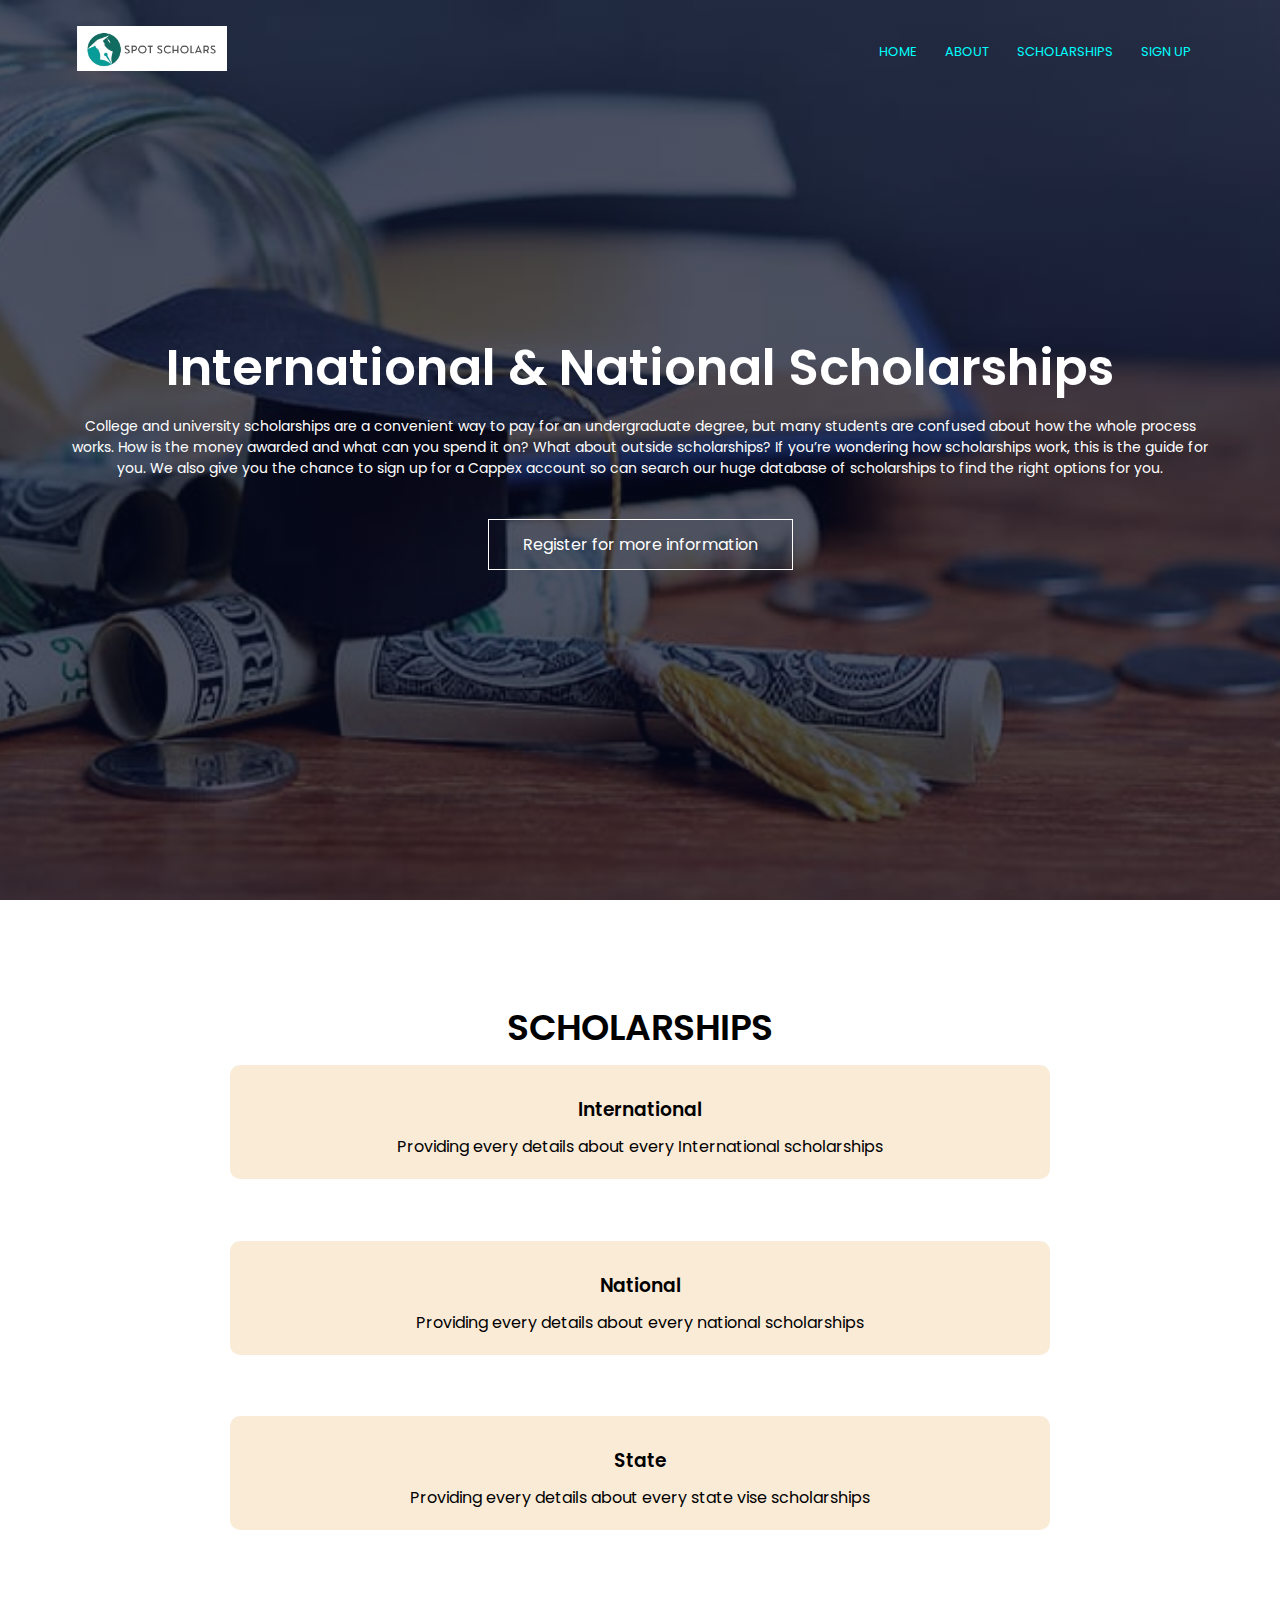
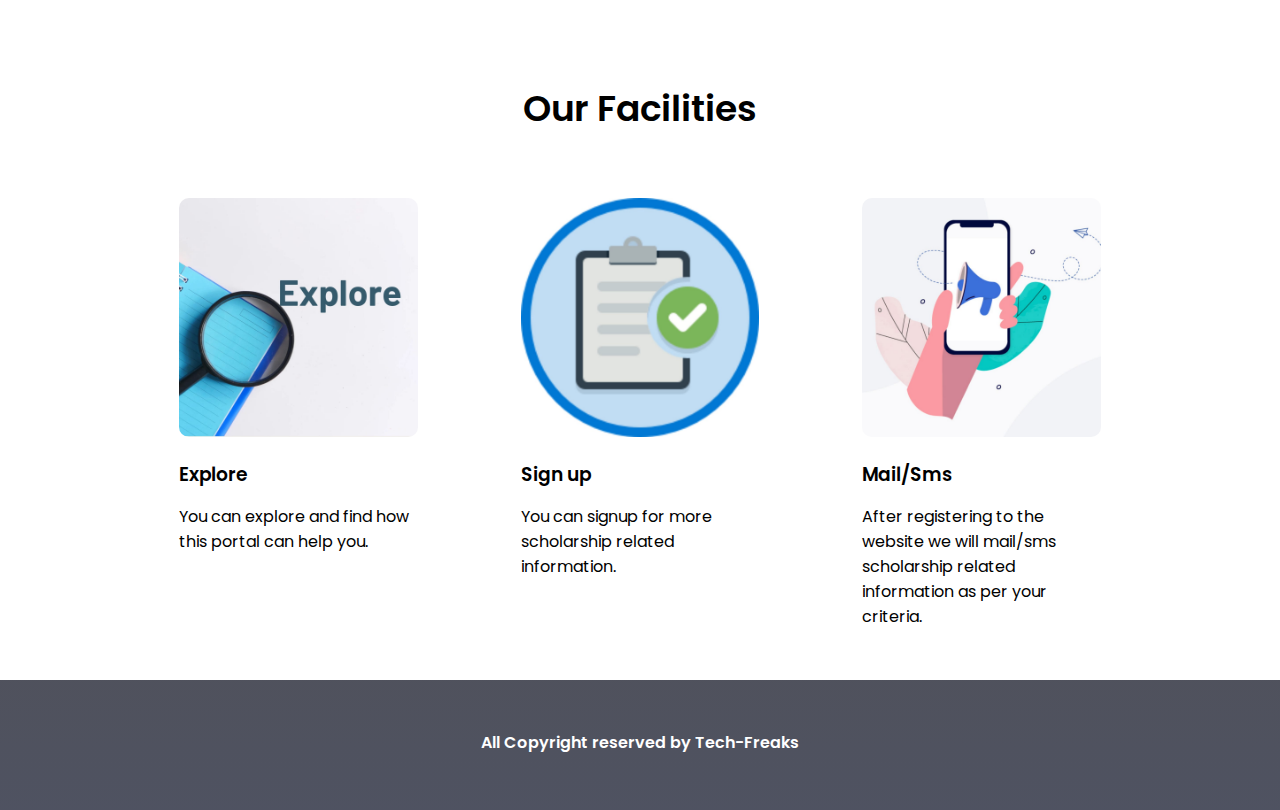
<file: index.html>
<!DOCTYPE html>
<html>
    <head>
        <meta name="viewport" content="with=device-width , initial-scale=1.0">
        <title>SCHOLARSHIP PORTAL</title>
        <link rel="stylesheet" href="style.css">
        <link rel="preconnect" href="https://fonts.googleapis.com">
<link rel="preconnect" href="https://fonts.gstatic.com" crossorigin>
<link href="https://fonts.googleapis.com/css2?family=Poppins:wght@100;200;300;400;600;700&display=swap" rel="stylesheet">
        
    </head>
    <body>
        <section class="header">
            <nav>
                <a href="index.html"><img src="images/logo.jpeg"></a> 
                <div class="nav-links" id="navLinks">
                    
                    <ul>
                        <li><a href="index.html">HOME</a></li>
                        <li><a href="about.html">ABOUT</a></li>
                        <li><a href="scholarship.html">SCHOLARSHIPS</a></li>
                        <li><a href="login.html">SIGN UP</a></li>
                    </ul>
                </div>
                
            </nav>
            <div class="text-box">
                <h1>International & National Scholarships</h1>
                <p>College and university scholarships are a convenient way to pay for an undergraduate degree, but many students are confused about how the whole process works. How is the money awarded and what can you spend it on? What about outside scholarships? If you’re wondering how scholarships work, this is the guide for you. We also give you the chance to sign up for a Cappex account so can search our huge database of scholarships to find the right options for you.</p>
                <a href="" class="button">Register for more information</a>
            </div>
        </section>
        <section class="scholarships">
            <h1>SCHOLARSHIPS</h1>
            <div class="row">
                <div class="scholarships-col">
                    <h3>International</h3>
                    <p>Providing every details about every International scholarships</p>
                </div>
            </div>
            <div class="row">
                <div class="scholarships-col">
                    <h3>National</h3>
                    <p>Providing every details about every national scholarships</p>
                </div>
            </div>
            <div class="row">
                <div class="scholarships-col">
                    <h3>State</h3>
                    <p>Providing every details about every state vise scholarships</p>
                </div>
            </div>
        </section>
        <section class="facilities">
            <h1>Our Facilities</h1>
            <div class="row">
                <div class="facilities-col">
                    <img src="images/explore page.jpeg">
                    <h3>Explore</h3>
                    <p>You can explore and find how this portal can help you.</p>
                </div>
                <div class="facilities-col">
                    <img src="images/register.jpeg">
                    <h3>Sign up</h3>
                    <p>You can signup for more scholarship related information.</p>
                </div>
                <div class="facilities-col">
                    <img src="images/mail.jpeg">
                    <h3>Mail/Sms</h3>
                    <p>After registering to the website we will mail/sms scholarship related information as per your criteria.</p>
                </div>
            </div>
        </section>
        <section class="footer">
            <h4>All Copyright reserved by Tech-Freaks</h4>
        </section>
    </body>
</html>
</file>
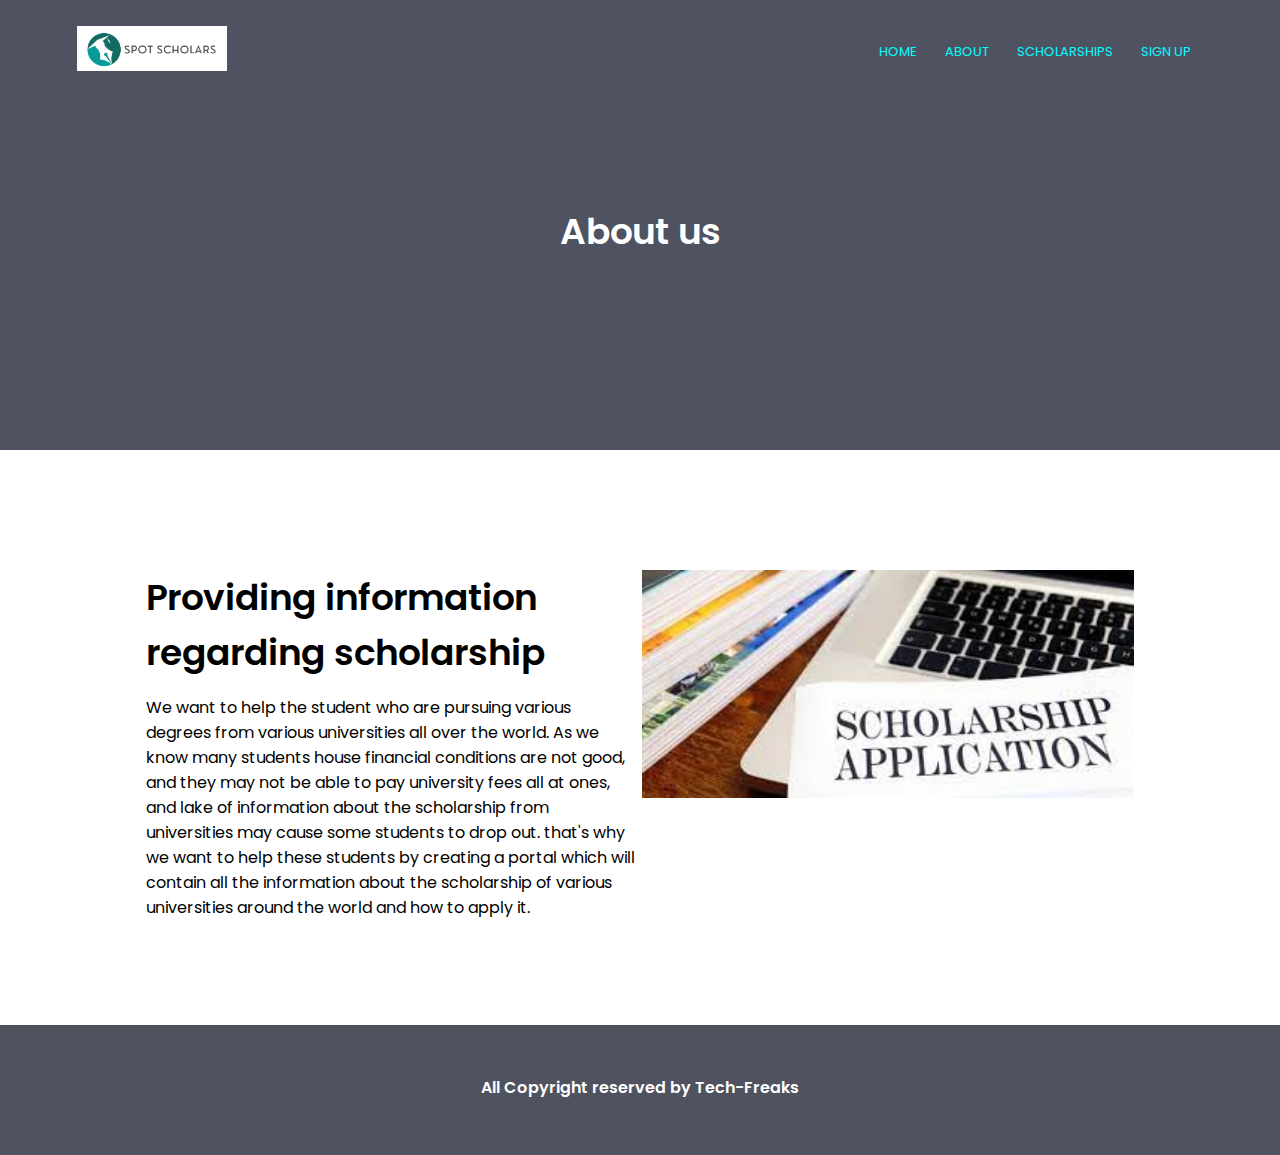
<file: about.html>
<!DOCTYPE html>
<html>
    <head>
        <meta name="viewport" content="with=device-width , initial-scale=1.0">
        <title>SCHOLARSHIP PORTAL</title>
        <link rel="stylesheet" href="style.css">
        <link rel="preconnect" href="https://fonts.googleapis.com">
<link rel="preconnect" href="https://fonts.gstatic.com" crossorigin>
<link href="https://fonts.googleapis.com/css2?family=Poppins:wght@100;200;300;400;600;700&display=swap" rel="stylesheet">
        
    </head>
    <body>
        <section class="sub-header">
            <nav>
                <a href="index.html"><img src="images/logo.jpeg"></a> 
                <div class="nav-links" id="navLinks">
                    
                    <ul>
                        <li><a href="index.html">HOME</a></li>
                        <li><a href="about.html">ABOUT</a></li>
                        <li><a href="scholarship.html">SCHOLARSHIPS</a></li>
                        <li><a href="login.html">SIGN UP</a></li>
                    </ul>
                </div>
                
            </nav>
            <h1>About us</h1>
        </section>
        <section class="about-us">
            <div class="row">
                <div class="about-col">
                    <h1>Providing information regarding scholarship</h1>
                    <p>We want to help the student who are pursuing various degrees from various universities all over the world. As we know many students house financial conditions are not good, and they may not be able to pay university fees all at ones, and lake of information about the scholarship from universities may cause some students to drop out. that's why we want to help these students by creating a portal which will contain all the information about the scholarship of various universities around the world and how to apply it.</p>
                </div>
                <div class="about-col">
                    <img src="images/aboutus.jpg">
                </div>
            </div>
        </section>
        <section class="footer">
            <h4>All Copyright reserved by Tech-Freaks</h4>
        </section>
    </body>
</html>
</file>
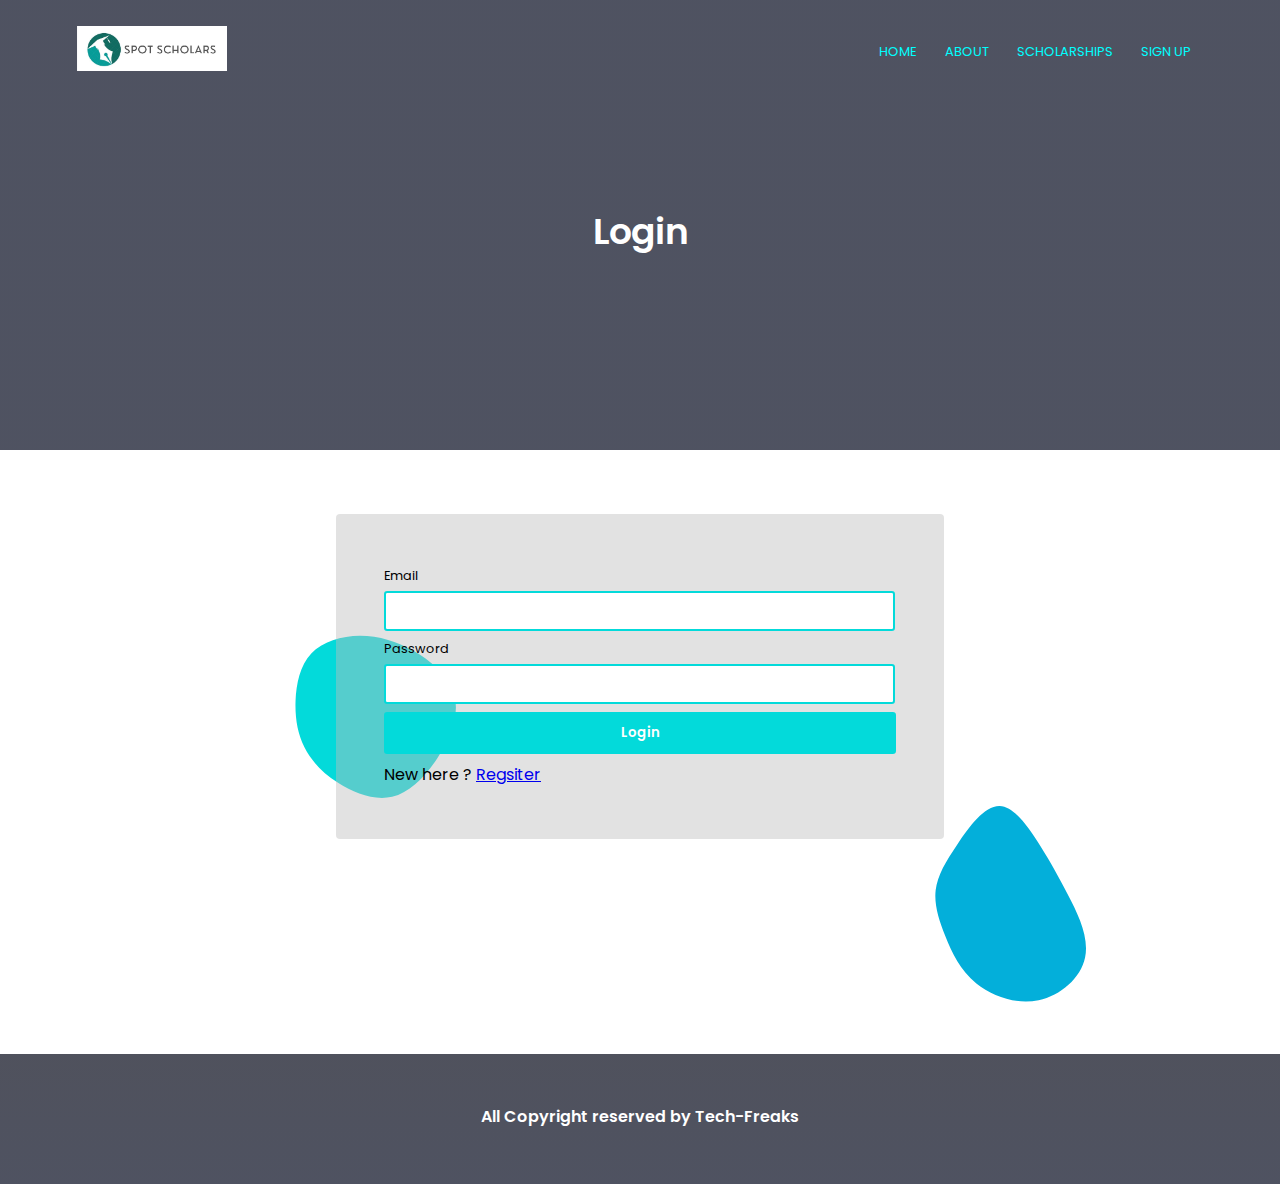
<file: login.html>
<!DOCTYPE html>
<html>
    <head>
        <meta name="viewport" content="with=device-width , initial-scale=1.0">
        <title>SCHOLARSHIP PORTAL</title>
        <link rel="stylesheet" href="style.css">
        <link rel="preconnect" href="https://fonts.googleapis.com">
        <link rel="preconnect" href="https://fonts.gstatic.com" crossorigin>
        <link href="https://fonts.googleapis.com/css2?family=Poppins:wght@100;200;300;400;600;700&display=swap" rel="stylesheet">
        
    </head>
    <body>
        <section class="sub-header">
            <nav>
                <a href="index.html"><img src="images/logo.jpeg"></a> 
                <div class="nav-links" id="navLinks">
                    <ul>
                        <li><a href="index.html">HOME</a></li>
                        <li><a href="about.html">ABOUT</a></li>
                        <li><a href="scholarship.html">SCHOLARSHIPS</a></li>
                        <li><a href="login.html">SIGN UP</a></li>
                    </ul>
                </div>
                
            </nav>
                
            <h1>Login</h1>

        </section>

        
        <section class="loginRegester">
            
            <img src="images/blob1.svg" alt="">
            <img src="images/blob2.svg" alt="">

            <form action="" class="">
                <label for="Email">Email</label> <br>
                <input type="email" id="Email"> <br>
                <label for="Pass">Password</label> <br>
                <input type="password" id="rPass"> <br>
                <button>Login</button>
                <p>New here ? <a href="signup.html">Regsiter</a></p>
            </form>

        </section>

        <section class="footer">
            <h4>All Copyright reserved by Tech-Freaks</h4>
        </section>
    </body>
</html>
</file>
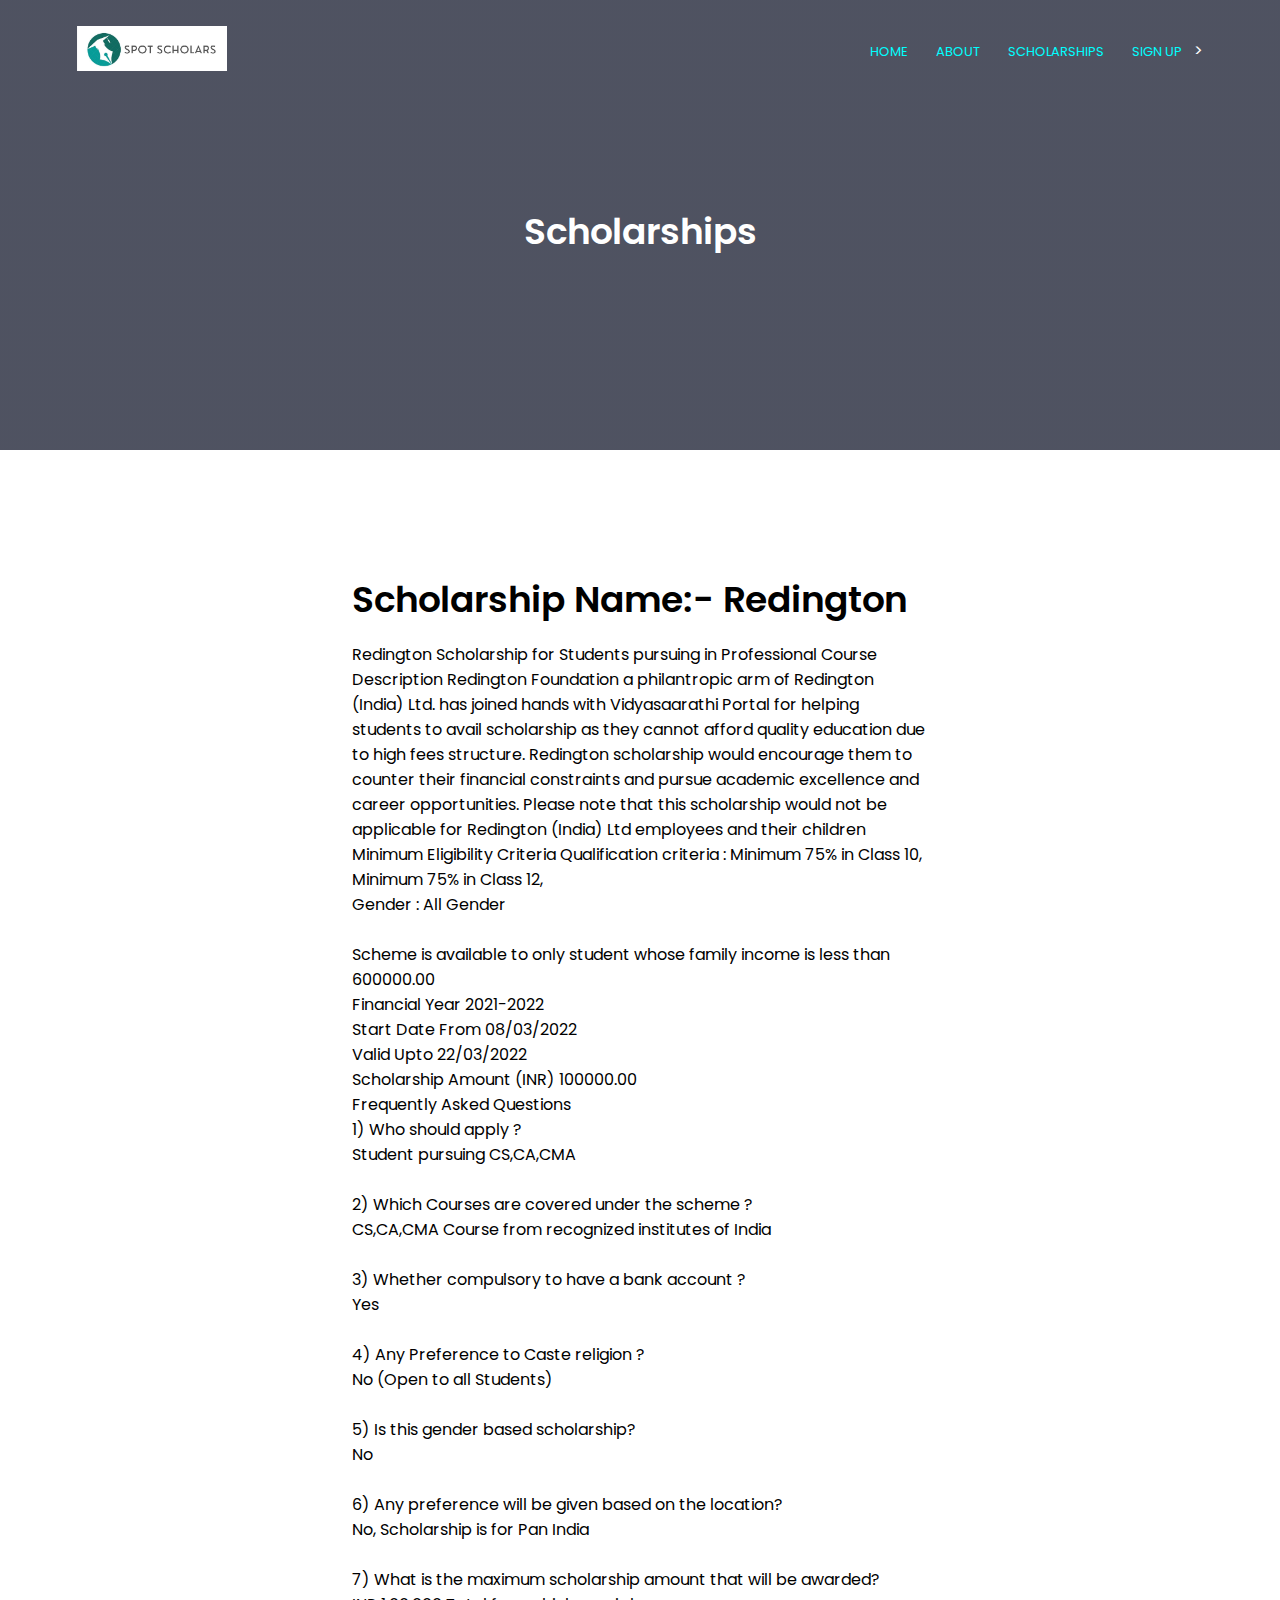
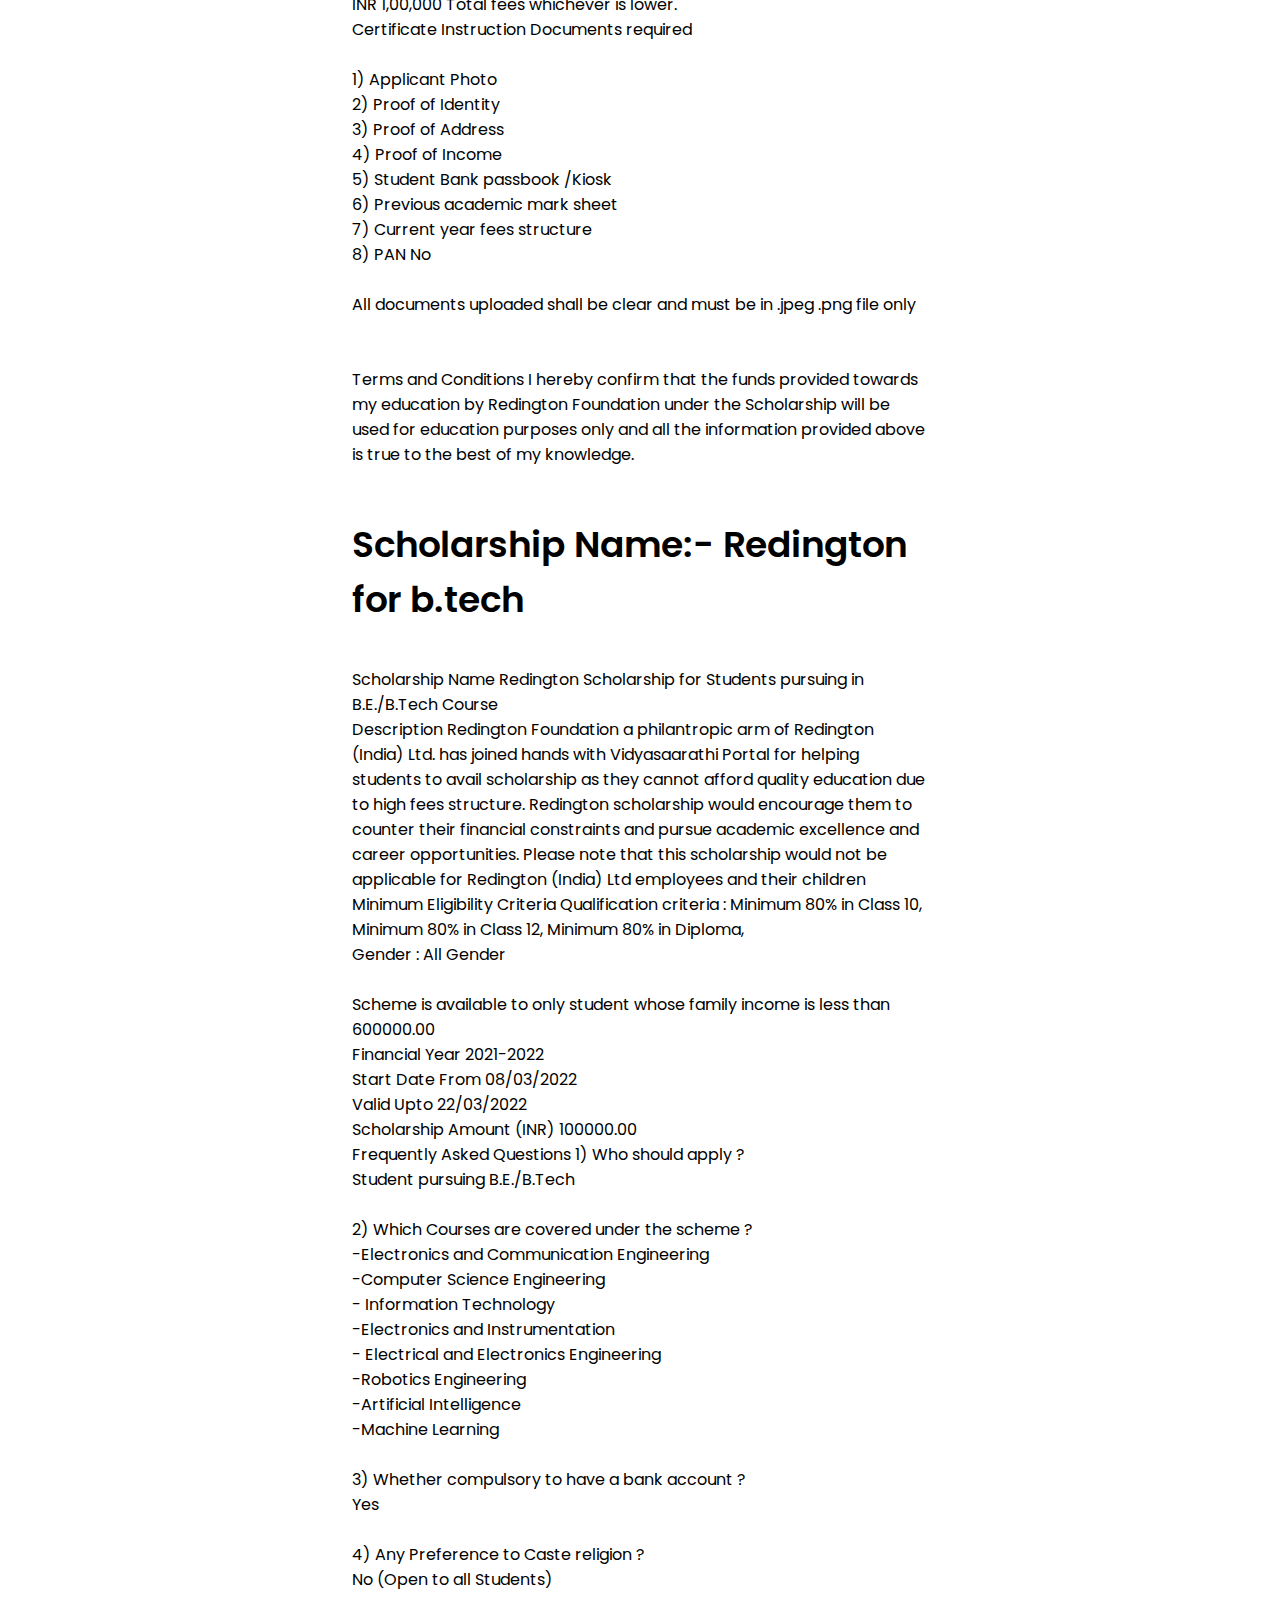
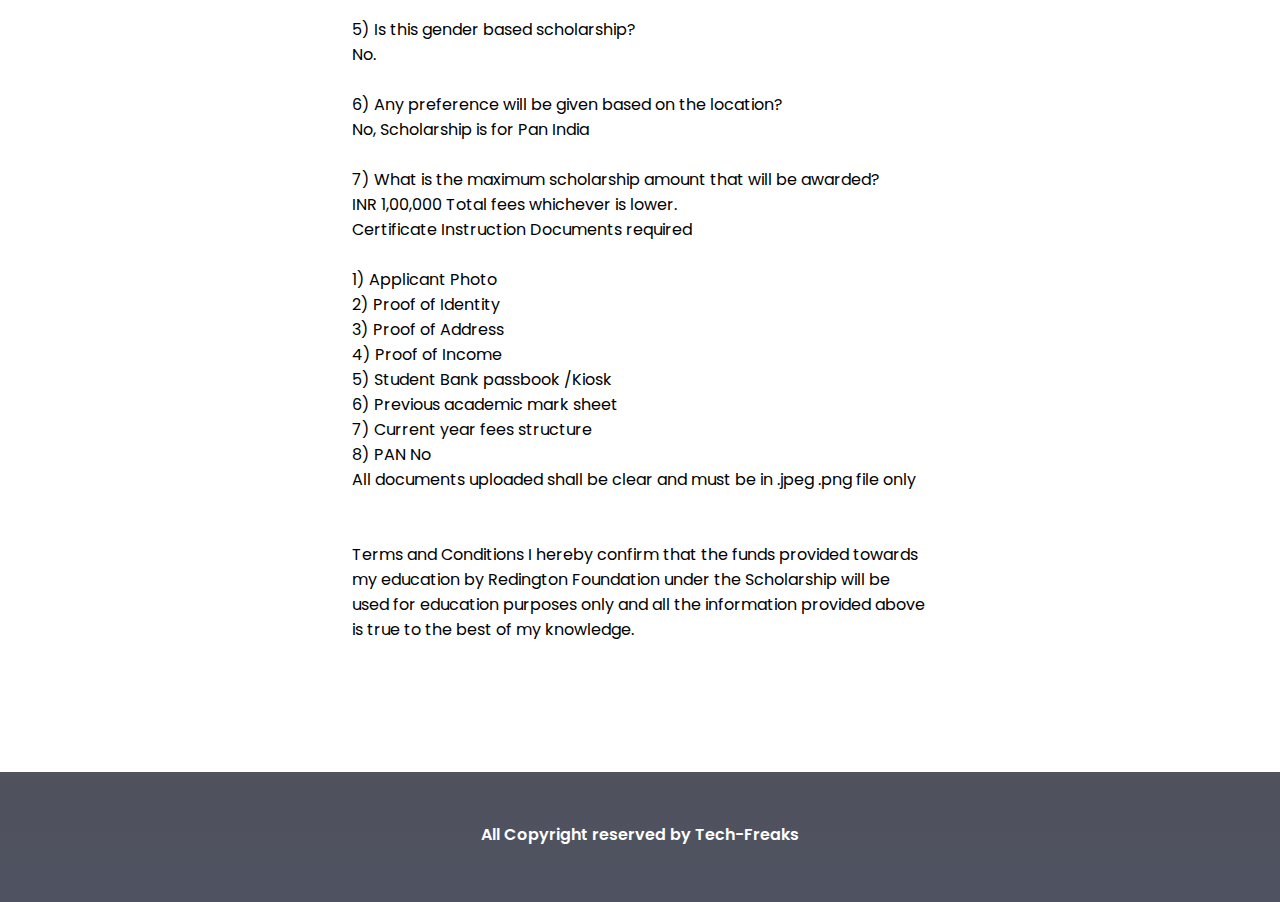
<file: scholarship.html>
<!DOCTYPE html>
<html>
    <head>
        <meta name="viewport" content="with=device-width , initial-scale=1.0">
        <title>SCHOLARSHIP PORTAL</title>
        <link rel="stylesheet" href="style.css">
        <link rel="preconnect" href="https://fonts.googleapis.com">
        <link rel="preconnect" href="https://fonts.gstatic.com" crossorigin>
        <link href="https://fonts.googleapis.com/css2?family=Poppins:wght@100;200;300;400;600;700&display=swap" rel="stylesheet">
        
    </head>
    <body>
        <section class="sub-header">
            <nav>
                <a href="index.html"><img src="images/logo.jpeg"></a> 
                <div class="nav-links" id="navLinks">
                    <ul>
                        <li><a href="index.html">HOME</a></li>
                        <li><a href="about.html">ABOUT</a></li>
                        <li><a href="scholarship.html">SCHOLARSHIPS</a></li>
                        <li><a href="login.html">SIGN UP</a></li>>
                    </ul>
                </div>
                
            </nav>
            <h1>Scholarships</h1>
        </section>
        <section class="name-scholarship">
            <div class="row">
                <div class="name-scholarship-col">
                    <h1>Scholarship Name:- Redington</h1>
                    <p>	Redington Scholarship for Students pursuing in Professional Course <br>
                        Description	Redington Foundation a philantropic arm of Redington (India) Ltd. has joined hands with Vidyasaarathi Portal for helping students to avail scholarship as they cannot afford quality education due to high fees structure. Redington scholarship would encourage them to counter their financial constraints and pursue academic excellence and career opportunities. Please note that this scholarship would not be applicable for Redington (India) Ltd employees and their children <br>
                        Minimum Eligibility Criteria	Qualification criteria : Minimum 75% in Class 10, Minimum 75% in Class 12, <br>
                        Gender : All Gender <br>
                         <br>

                        Scheme is available to only student whose family income is less than 600000.00 <br>
                        Financial Year	2021-2022 <br>
                        Start Date From	08/03/2022 <br>
                        Valid Upto	22/03/2022 <br>
                        Scholarship Amount (INR)	100000.00 <br>
                        Frequently Asked Questions	 <br>
                        1) Who should apply ? <br>
                        Student pursuing CS,CA,CMA <br>
                         <br>
                        2) Which Courses are covered under the scheme ? <br>
                        CS,CA,CMA Course from recognized institutes of India <br>
                         <br>
                        3) Whether compulsory to have a bank account ? <br>
                        Yes <br>
                         <br>
                        4) Any Preference to Caste religion ? <br>
                        No (Open to all Students) <br>
                         <br>
                        5) Is this gender based scholarship? <br>
                        No <br>
                         <br>
                        6) Any preference will be given based on the location? <br>
                        No, Scholarship is for Pan India <br>
                         <br>
                        7) What is the maximum scholarship amount that will be awarded? <br>
                        INR 1,00,000 Total fees whichever is lower. <br>
                        Certificate Instruction	Documents required <br>
                         <br>
                        1) Applicant Photo <br>
                        2) Proof of Identity <br>
                        3) Proof of Address <br>
                        4) Proof of Income <br>
                        5) Student Bank passbook /Kiosk <br>
                        6) Previous academic mark sheet <br>
                        7) Current year fees structure <br>
                        8) PAN No <br>
                         <br>
                        All documents uploaded shall be clear and must be in .jpeg .png file only <br>
                         <br>
                         <br>
                        Terms and Conditions	I hereby confirm that the funds provided towards my education by Redington Foundation under the Scholarship will be used for education purposes only and all the information provided above is true to the best of my knowledge.</p> <br>
                        <h1>Scholarship Name:- Redington for b.tech</h1> <br>
                        <p>Scholarship Name	Redington Scholarship for Students pursuing in B.E./B.Tech Course <br>
                            Description	Redington Foundation a philantropic arm of Redington (India) Ltd. has joined hands with Vidyasaarathi Portal for helping students to avail scholarship as they cannot afford quality education due to high fees structure. Redington scholarship would encourage them to counter their financial constraints and pursue academic excellence and career opportunities. Please note that this scholarship would not be applicable for Redington (India) Ltd employees and their children <br>
                            Minimum Eligibility Criteria	Qualification criteria : Minimum 80% in Class 10, Minimum 80% in Class 12, Minimum 80% in Diploma, <br>
                            Gender : All Gender <br>
                             <br>
                            Scheme is available to only student whose family income is less than 600000.00 <br>
                            Financial Year	2021-2022 <br>
                            Start Date From	08/03/2022 <br>
                            Valid Upto	22/03/2022 <br>
                            Scholarship Amount (INR)	100000.00 <br>
                            Frequently Asked Questions	1) Who should apply ? <br>
                            Student pursuing B.E./B.Tech <br>
                             <br>
                            2) Which Courses are covered under the scheme ? <br>
                            -Electronics and Communication Engineering <br>
                            -Computer Science Engineering <br>
                            - Information Technology <br>
                            -Electronics and Instrumentation <br>
                            - Electrical and Electronics Engineering <br>
                            -Robotics Engineering <br>
                            -Artificial Intelligence <br>
                            -Machine Learning <br>
                             <br>
                            3) Whether compulsory to have a bank account ? <br>
                            Yes <br>
                             <br>
                            4) Any Preference to Caste religion ? <br>
                            No (Open to all Students) <br>
                             <br>
                            5) Is this gender based scholarship? <br>
                            No. <br>
                             <br>
                            6) Any preference will be given based on the location? <br>
                            No, Scholarship is for Pan India <br>
                             <br>
                            7) What is the maximum scholarship amount that will be awarded? <br>
                            INR 1,00,000 Total fees whichever is lower. <br>
                            Certificate Instruction	Documents required <br>
                             <br>
                            1) Applicant Photo <br>
                            2) Proof of Identity <br>
                            3) Proof of Address <br>
                            4) Proof of Income <br>
                            5) Student Bank passbook /Kiosk <br>
                            6) Previous academic mark sheet <br>
                            7) Current year fees structure <br>
                            8) PAN No <br>
                            All documents uploaded shall be clear and must be in .jpeg .png file only <br>
                             <br>
                             <br>
                            Terms and Conditions	I hereby confirm that the funds provided towards my education by Redington Foundation under the Scholarship will be used for education purposes only and all the information provided above is true to the best of my knowledge.</p> <br>
                </div>
                
            </div>
        </section>
        <section class="footer">
            <h4>All Copyright reserved by Tech-Freaks</h4>

        </section>
    </body>
</html>
</file>
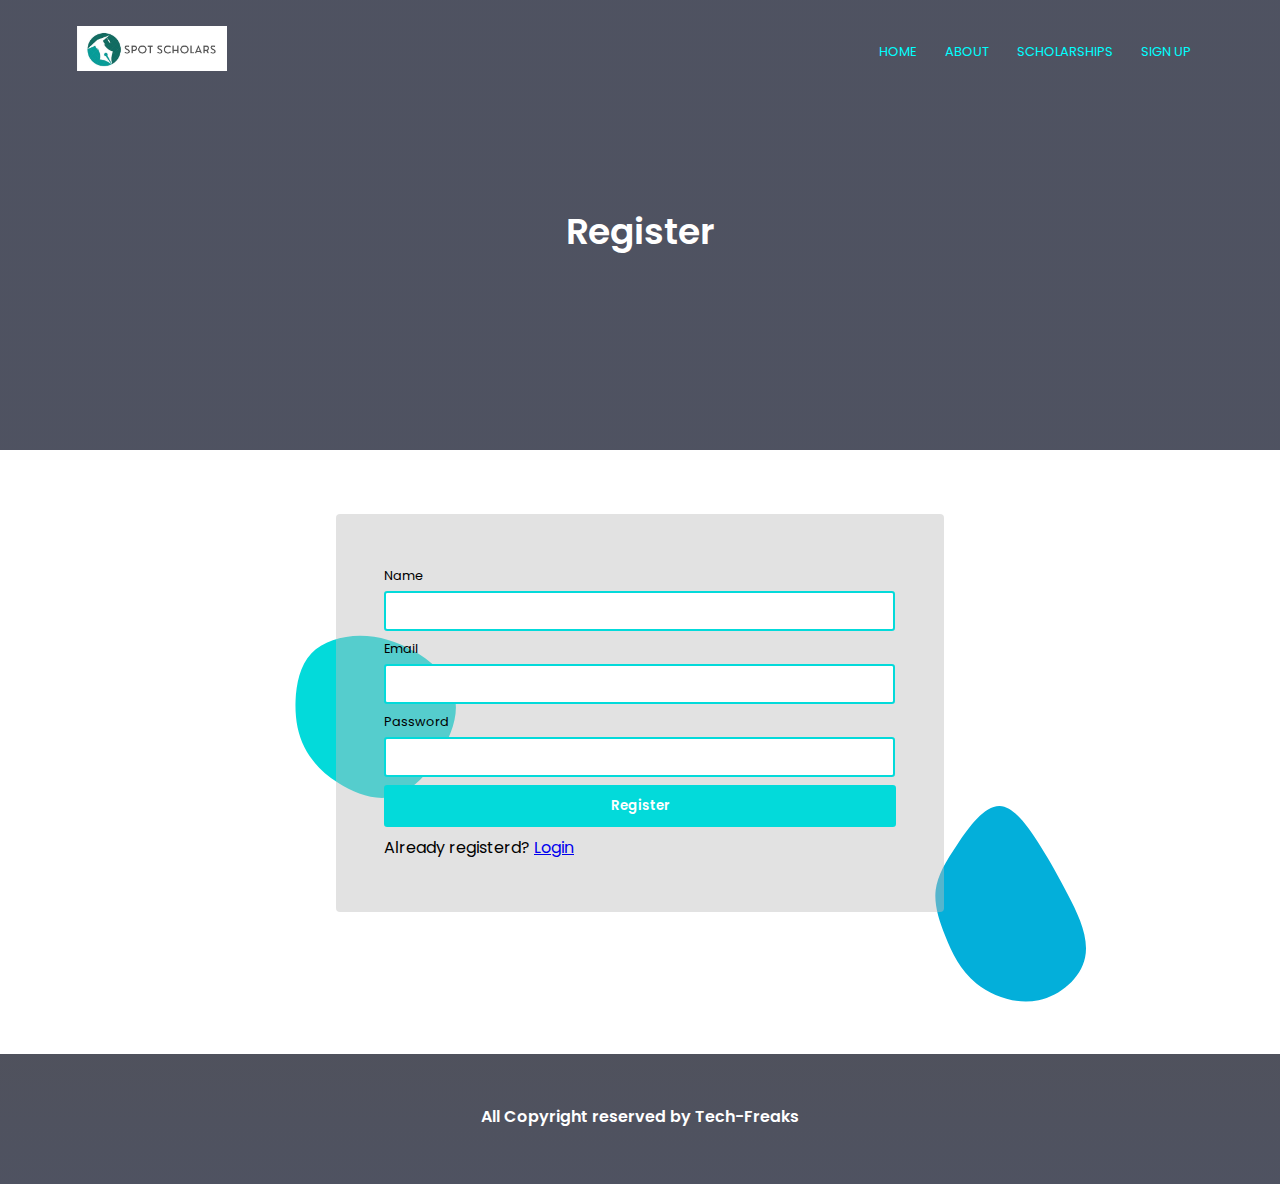
<file: signup.html>
<!DOCTYPE html>
<html>
    <head>
        <meta name="viewport" content="with=device-width , initial-scale=1.0">
        <title>SCHOLARSHIP PORTAL</title>
        <link rel="stylesheet" href="style.css">
        <link rel="preconnect" href="https://fonts.googleapis.com">
        <link rel="preconnect" href="https://fonts.gstatic.com" crossorigin>
        <link href="https://fonts.googleapis.com/css2?family=Poppins:wght@100;200;300;400;600;700&display=swap" rel="stylesheet">
        
    </head>
    <body>
        <section class="sub-header">
            <nav>
                <a href="index.html"><img src="images/logo.jpeg"></a> 
                <div class="nav-links" id="navLinks">
                    <ul>
                        <li><a href="index.html">HOME</a></li>
                        <li><a href="about.html">ABOUT</a></li>
                        <li><a href="scholarship.html">SCHOLARSHIPS</a></li>
                        <li><a href="login.html">SIGN UP</a></li>
                    </ul>
                </div>
                
            </nav>

                <h1>Register</h1>

        </section>

        <section class="loginRegester flex ">
            <img src="images/blob1.svg" alt="">
            <img src="images/blob2.svg" alt="">
            <form action="" class="">
                <label for="name">Name</label> <br>
                <input type="name" id="name"> <br>
                <label for="rEmail">Email</label> <br>
                <input type="email" id="rEmail"> <br>
                <label for="rPass">Password</label> <br>
                <input type="password" id="rPass"> <br>
                <button>Register</button>
                <p>Already registerd? <a href="login.html">Login</a></p>
            </form>

        </section>

        <section class="footer">
            <h4>All Copyright reserved by Tech-Freaks</h4>
        </section>
    </body>
</html>
</file>
<file: style.css>
*{
    margin: 0;
    padding: 0;
    font-family: 'Poppins', sans-serif;
}
.header{
    min-height: 100vh;
    width: 100%;
    background-image: linear-gradient(rgba(4,9,30,0.7),rgba(4,9,30,0.7)),url(images/scholarship-money.jpeg);
    background-position: center;
    background-size: cover;
    position: relative;
}
nav{
    display: flex;
    padding: 2% 6%;
    justify-content: space-between;
    align-items: center;
}
nav img{
    width: 150px;
}
.nav-links{
    flex: 1;
    text-align: right;
}
.nav-links ul li{
    list-style: none;
    display: inline-block;
    padding: 8px 12px;
    position: relative;
}
.nav-links ul li a{
    color: aqua;
    text-decoration: none;
    font-size: 13px;
}
.nav-links ul li::after{
    content: '';
    width: 0%;
    height: 2px;
    background: #f44336;
    display: block;
    margin: auto;
    transition: 0.5s;
}
.nav-links ul li:hover::after{
    width: 100%;
}
.text-box{
    width: 90%;
    color: #fff;
    position: absolute;
    top: 50%;
    left: 50%;
    transform: translate(-50%,-50%);
    text-align: center;
}
.text-box h1{
    font-size: 50px;
}
.text-box p{
    margin: 10px 0 40px;
    font-size: 14px;
    color: #fff;
}
.button{
    display: inline-block;
    text-decoration: none;
    color: #fff;
    border: 1px solid #fff;
    padding: 12px 34px;
    background: transparent;
    position: relative;
    cursor: pointer;
}
.button:hover{
    border: 1px solid aqua;
    background: aqua;
    transition: 1s;
}

.scholarships{
    width: 80%;
    margin: auto;
    text-align: center;
    padding-top: 100px;
}
h1{
    font-size: 36px;
    font-weight: 600;
}
.row{
    margin-top: 1%;
    display: flex;
    justify-content: center;
}
.scholarships-col{
    flex-basis: 80%;
    background: antiquewhite;
    border-radius: 10px;
    margin-bottom: 5%;
    padding: 20px 12px;
    box-sizing: border-box;
    align-items: center;
    transition: 0.5s;
}
h3{
    text-align: center;
    font-weight: 600;
    margin: 10px 0;
}
.scholarships-col:hover{
    box-shadow: 0 0 20px 0px rgba(0,0,0,0.2);
}
.facilities{
    width: 80%;
    margin: auto;
    text-align: center;
    padding-top: 100px;
}
.facilities-col{
    flex-basis: 31%;
    border-radius: 10px; 
    margin: 5%;
    text-align: left;
}
.facilities-col img{
    width: 100%;
    border-radius: 10px;
}
.facilities-col p{
    padding: 0;
}
.facilities-col h3{
    margin-top: 16px;
    margin-bottom: 15px;
    text-align: left;
}
.sub-header{
    height: 50vh;
    width: 100%;
    background-image: linear-gradient(rgba(4,9,30,0.7),rgba(4,9,30,0.7));
    background-position: center;
    background-size: cover;
    text-align: center;
    color: #fff;
}
.sub-header h1{
    margin-top: 100px;
}
.about-us{
    width: 80%;
    margin: auto;
    padding-top: 80px;
    padding-bottom: 50px;
}
.about-col{
    flex-basis: 48%;
    padding: 30px 2px;
}
.about-col img{
    width: 100%;
}
.about-col h1{
    padding-top: 0;
}
.about-col p{
    padding: 15px 0 25px;
}
.name-scholarship{
    width: 90%;
    margin: auto;
    padding-top: 80px;
    padding-bottom: 50px;
}
.name-scholarship-col{
    flex-basis: 50%;
    padding: 30px 20px;
}
.name-scholarship h1{
    padding: 0;
}
.name-scholarship p{
    padding: 15px 0 25px;
}
.footer{
    width: 100%;
    text-align: center;
    padding: 30px 0;
    background: linear-gradient(rgba(5, 8, 24, 0.7),rgba(4,9,30,0.7));
}
.footer h4{
    margin-bottom: 25px;
    margin-top: 20px;
    font-weight: 600;
    color: white;
}



.loginRegester{
    position: relative;
    min-height:60vh;
}

.loginRegester form{
    position: relative;
    margin: 4rem auto;
    width: 40%;
    background: rgba(189, 189, 189, 0.445);
    padding: 3rem;
    border-radius: .25rem;
    z-index: 5;
}

.loginRegester form>*{
    margin: .25rem 0;
    width: 100%;
}
.loginRegester form input{
    width: calc(100% - 1.3rem);
    padding: .5rem;
    border: .15rem solid #03dada;
    border-radius: .2rem;
}
.loginRegester form label{
    font-size: .8rem;
}

.loginRegester button{  
    padding: .5rem 2rem;
    border:0;
    background-color: #03dada;
    color: white;
    font-weight: 600;
    cursor: pointer;
    border: 3px solid #03dada;
    transition-duration: 200ms;
    border-radius: .2rem;
}
.loginRegester button:hover{
    background-color: transparent;
    color: rgb(0, 0, 0);
}

@keyframes blobMotion {
    0%{
        transform: scale(1) rotateZ(0deg);
    }
    50%{
        transform: scale(1.7) rotateZ(120deg);
    }
    0%{
        transform: scale(1.1) rotateZ(320deg);
    }
}

.loginRegester img{
    position: absolute;
    width: 15rem;
}
.loginRegester img:first-of-type{
    top: 5rem;
    left: 15rem;
    animation: blobMotion 30s infinite alternate;
}
.loginRegester img:nth-of-type(2){
    bottom: 2rem;
    right: 10rem;
    animation: blobMotion 35s infinite alternate-reverse;
}
</file>
